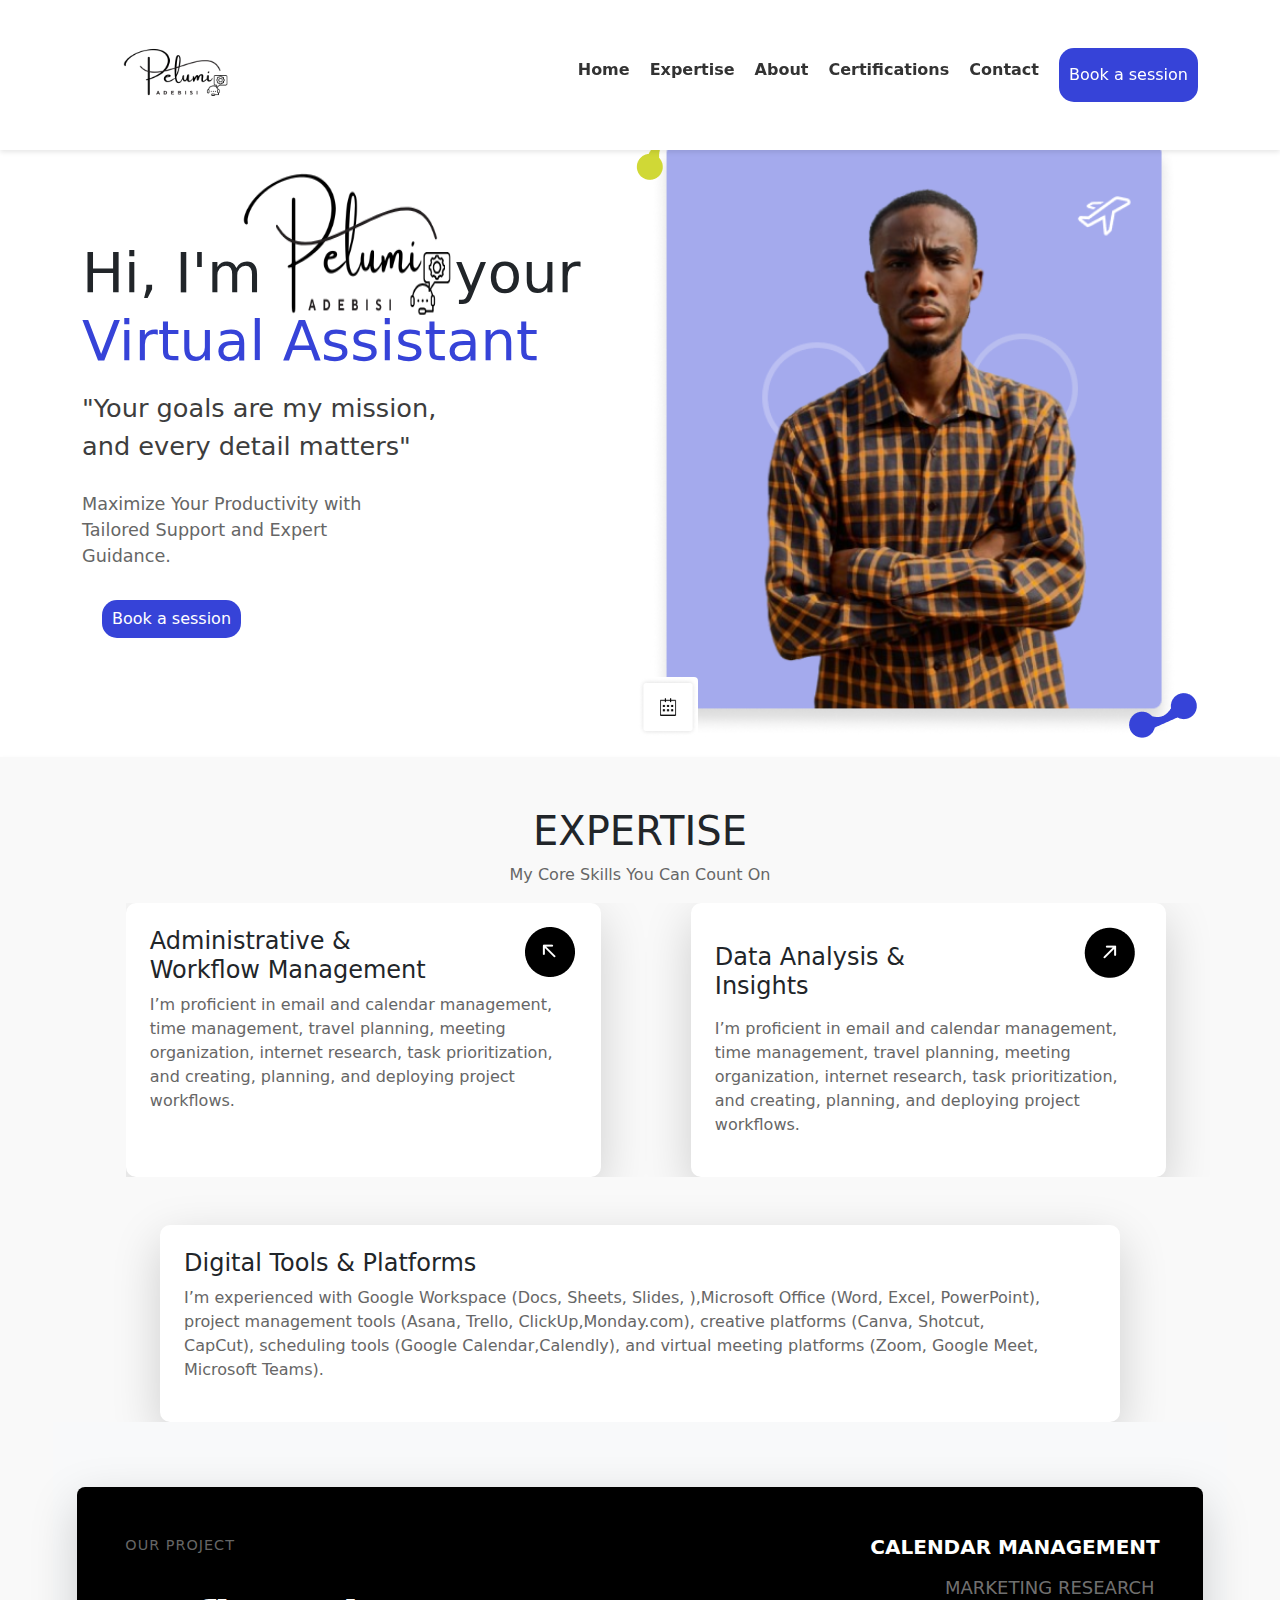
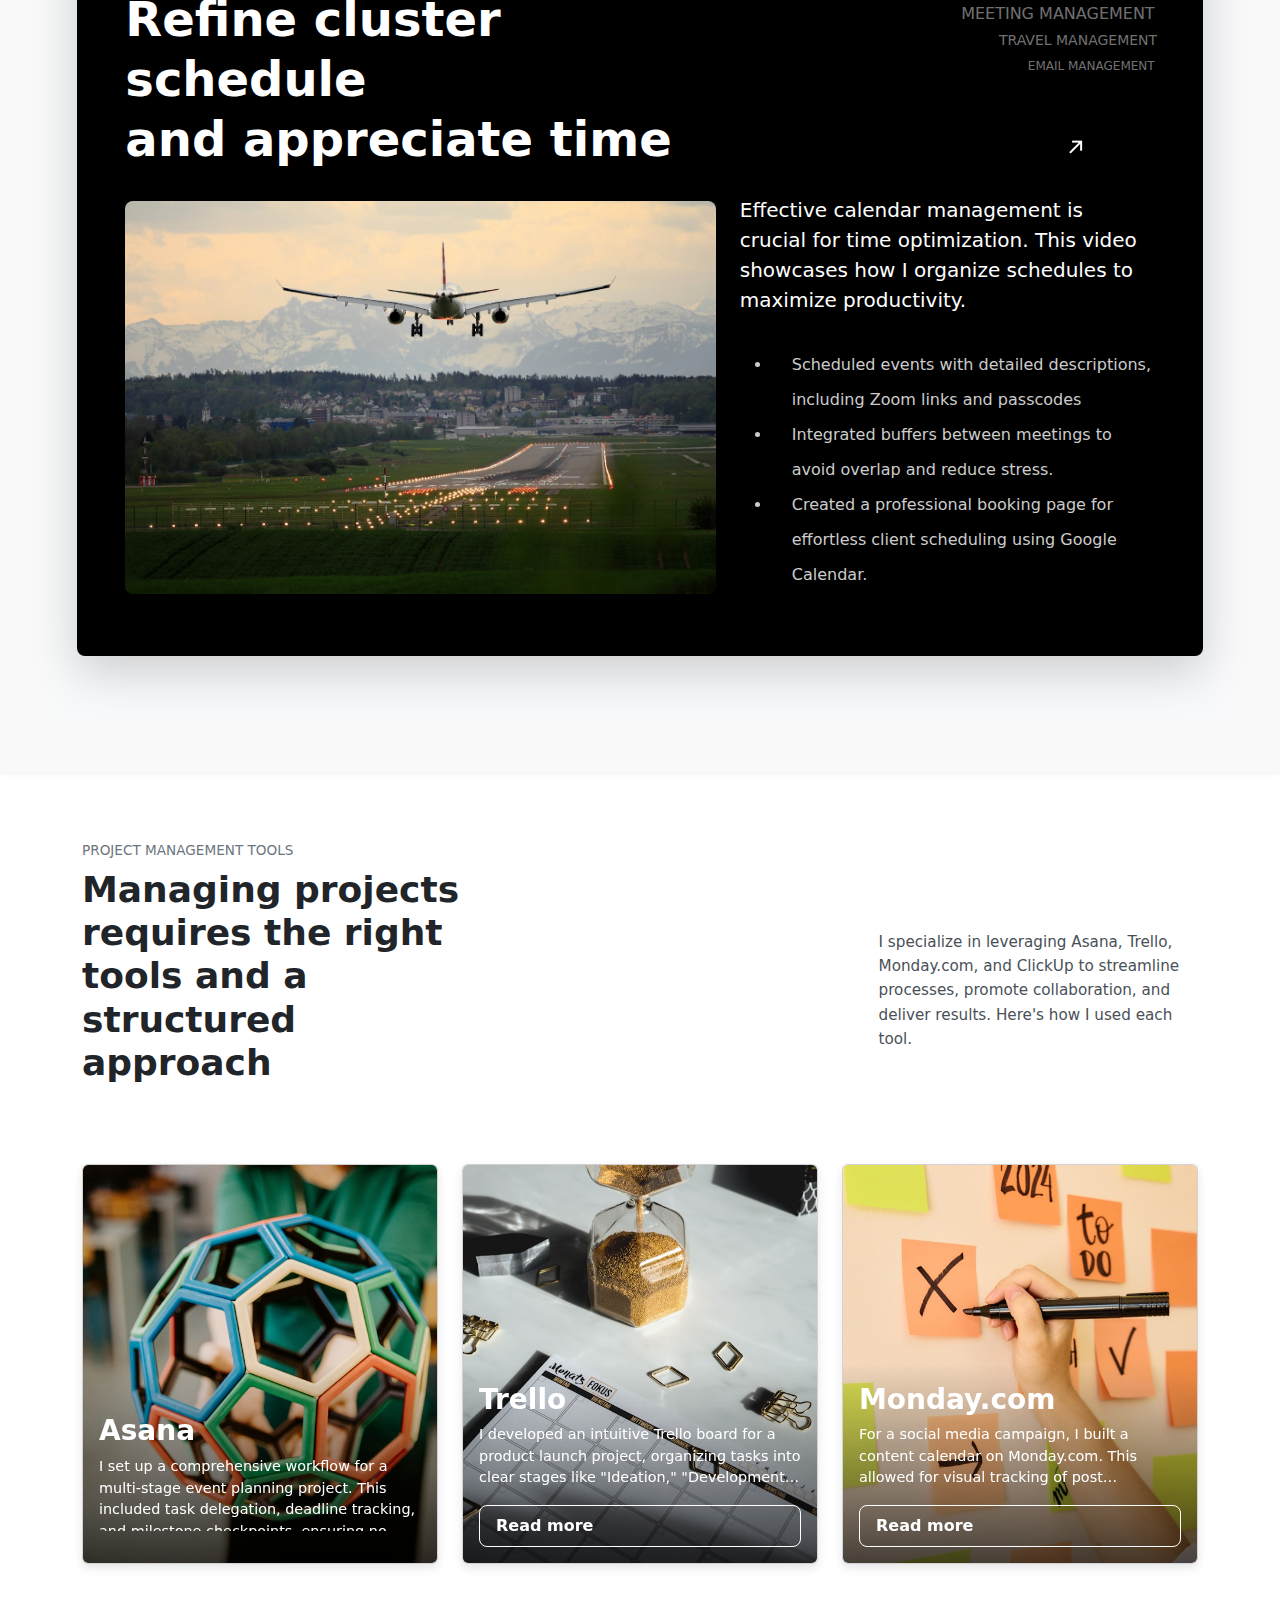
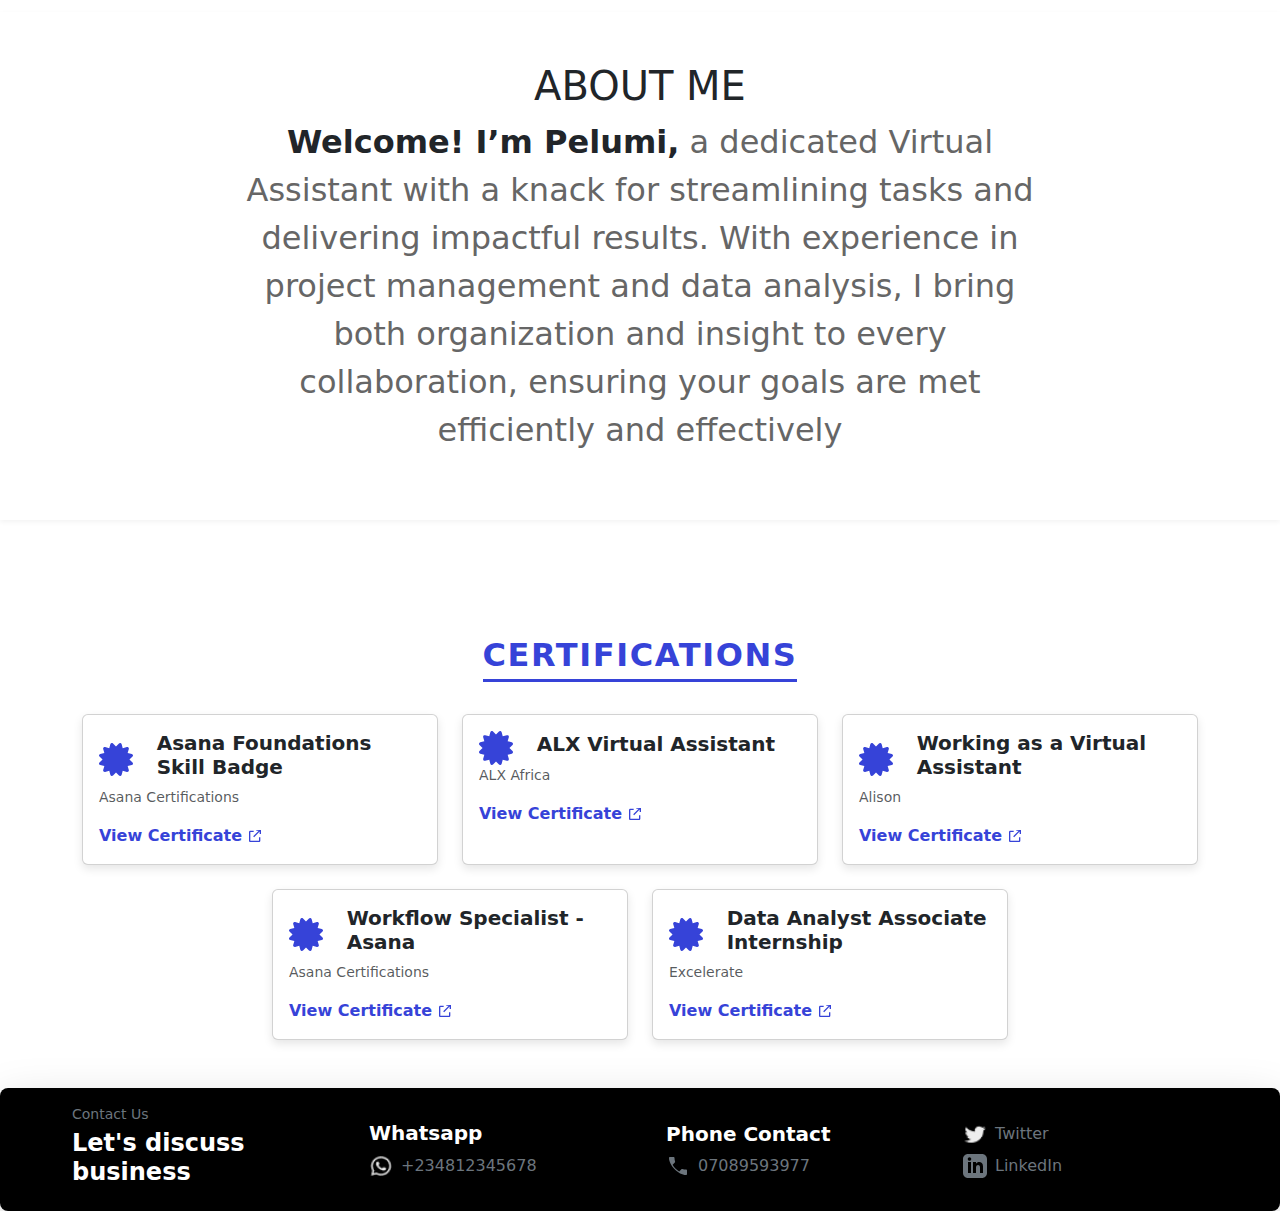
<file: index.html>
<!DOCTYPE html>
<html lang="en">
<head>
    <meta charset="UTF-8">
    <meta name="viewport" content="width=device-width, initial-scale=1.0">
    <title>Pelumi Adebisi - Virtual Assistant</title>
    <link rel="stylesheet" href="style.css">
    <link rel="shortcut icon" href="favicon.png" type="image/x-icon">
    <link href="https://cdn.jsdelivr.net/npm/bootstrap@5.3.3/dist/css/bootstrap.min.css" rel="stylesheet" integrity="sha384-QWTKZyjpPEjISv5WaRU9OFeRpok6YctnYmDr5pNlyT2bRjXh0JMhjY6hW+ALEwIH" crossorigin="anonymous">
    <!-- <link rel="stylesheet" href="bootstrap-5.1.3-dist/bootstrap-5.1.3-dist/css/bootstrap.css"> -->
    <link href="https://fonts.googleapis.com/css2?family=Inter:wght@600;700&display=swap" rel="stylesheet">
</head>
<body>
    <header>
        <div class="container">
            <div class="logo">
                <img src="logo.png" alt="Pelumi Adebisi Logo" >
            </div>
            <button class="menu-toggle" aria-label="Toggle Navigation">
                <span class="hamburger-icon"></span>
                <span class="hamburger-icon"></span>
                <span class="hamburger-icon"></span>
            </button>

            <div class="nav-container">
                <nav class="text-dark">
                    <ul class="">
                        <li><a href="#home">Home</a></li>
                        <li><a href="#expertise">Expertise</a></li>
                        <li><a href="#about">About</a></li>
                        <li><a href="#certification">Certifications</a></li>
                        <li><a href="#contact">Contact</a></li>
                        <button class="book-session-btn">Book a session</button>
                    </ul>
                </nav>
            </div>
        </div>
    </header>

    <main>
        <section id="home" class="hero-section d-flex">
            <div class="container">
                <div class="hero-content">
                    <h1>Hi, I'm <img src="logo.png" alt="Pelumi Adebisi">your <span id="virtual_A" style="color:#3643d8;">Virtual Assistant</span></h1>
                    <p class="tagline">"Your goals are my mission, and every detail matters"</p>
                    <p >Maximize Your Productivity with Tailored Support and Expert Guidance.</p>
                    <button class="book-session-btn" >Book a session</button>
                </div>
            
                <div class="hero-image-container">
                    <img src="Frame 3.png" alt="Pelumi Adebisi">
                    
                    <div class="shadow-md icon-calendar">
                        <img src="Frame 7.png" alt="Calendar Icon">
                    </div>
                    <div class="union union-yellow">
                        <img src="Union.png" alt="Decorative element">
                    </div>
                    <div class="union union-blue">
                        <img src="Union (1).png" alt="Decorative element">
                    </div>
                </div>
            </div>
        </section>

        <section id="expertise" class="section-placeholder">
            <div class="container">
                <div class="text-center">
                    <h2>EXPERTISE</h2>
                    <p>My Core Skills You Can Count On</p>
                </div>

                <div class="row mb-5" id="container-un-div">
                    <div class="col-lg-5 p-4 col-md-5 col-sm-10 bg-white shadow-lg" id="divAdmin">
                        <span class="row">
                            <span class="col-8">
                                <h4 class="w-100">Administrative & Workflow Management</h4>
                            </span>
                            <span class="col-4 w-25 span-img">
                                <img src="Group 1.png" alt="">
                            </span>
                        </span>
                        <p>
                            I’m proficient in email and calendar management,
                            time management, travel planning, meeting
                            organization, internet research, task prioritization,
                            and creating, planning, and deploying project workflows.
                        </p>
                    </div>

                    <div class="col-lg-5 p-4 col-md-5 col-sm-10 bg-white shadow-lg" id="divAdmin">
                        <span class="row">
                            <span class="col-8">
                                <h4 class="pt-3">Data Analysis & Insights</h4>
                            </span>
                            <span class="col-4 w-25 span-img1">
                                <img src="Group 2.png" alt="">
                            </span>
                        </span>
                        <p class="pt-2">
                            I’m proficient in email and calendar management,
                            time management, travel planning, meeting
                            organization, internet research, task prioritization,
                            and creating, planning, and deploying project workflows.
                        </p>
                    </div>
                </div>
            </div>



            <div class="col-lg-9 p-4 col-md-10 col-sm-12 bg-white shadow-lg mx-auto" id="divAdmin">
                <span>
                    <span class="col-8">
                        <h4 class="w-100">Digital Tools & Platforms</h4>
                    </span>
                    
                    <span class="col-4 w-25 span-img2">
                        <img src="Group 2.png" alt="">
                    </span>
                </span>
                <p style="width: 96%;">
                    I’m experienced with Google Workspace (Docs, Sheets, Slides, ),Microsoft Office (Word, Excel, PowerPoint), project management tools (Asana, Trello, ClickUp,Monday.com), creative platforms (Canva, Shotcut, CapCut), scheduling tools (Google Calendar,Calendly), and virtual meeting platforms (Zoom, Google Meet, Microsoft Teams).
                </p>
            </div>

            <div class="col-lg-11 mx-auto bg-light d-flex justify-content-center align-items-center min-vh-100 p-4">
                <div class="slide-container text-white rounded-3 shadow-lg p-4 p-md-5">
                    <div class="row g-4">
                        <div class="col-12 col-lg-7 d-flex flex-column gap-3">
                            <p class="section-tag">Our Project</p>
                            <h3 class="display-5 lh-sm mb-3 fw-semibold">Refine cluster schedule <br> and appreciate time</h3>
                            <div class="image-wrapper">
                                <img src="plane.jpg" alt="Airplane landing on runway" class="img-fluid rounded-3">
                            </div>
                        </div>
            
                        
                        <div id="calendarDiv" class="col-12 col-lg-5 d-flex flex-column gap-3">
                            <h2 id="calendar" class="text-uppercase fw-semibold fs-5 mb-2">CALENDAR MANAGEMENT</h2><br class="breakCal">
                            <ul class="list-unstyled management-list">
                                <li class="li1">MARKETING RESEARCH</li><br>
                                <li class="li2">MEETING MANAGEMENT</li><br>
                                <li class="li3">TRAVEL MANAGEMENT</li><br>
                                <li class="li4">EMAIL MANAGEMENT</li>
                            </ul>
            
                            <p class="fs-5 lh-base w-5">
                                Effective calendar management is crucial for time optimization. This video showcases how I organize schedules to maximize productivity.
                            </p>
                            <ul class="detail-list">
                                <li>Scheduled events with detailed descriptions, including Zoom links and passcodes</li>
                                <li>Integrated buffers between meetings to avoid overlap and reduce stress.</li>
                                <li>Created a professional booking page for effortless client scheduling using Google Calendar.</li>
                            </ul>
                        </div>
                    </div>
                </div>
            </div>

        </section>

        <!-- Promject Management tools -->
        <div class="container py-5">
            <div class="row mb-5">
                <div class="col-12 col-lg-6 mb-4 mb-lg-0">
                    <p class="section-heading-sub text-uppercase">Project Management Tools</p>
                    <h1 class="section-heading-main">Managing projects requires the right tools and a structured approach</h1>
                </div>
                <div id="intro-text-div" class="col-12 col-lg-6 d-flex align-items-center">
                    <p class="intro-text">I specialize in leveraging Asana, Trello, Monday.com, and ClickUp to streamline processes, promote collaboration, and deliver results. Here's how I used each tool.</p>
                </div>
            </div>
    
            <div class="row row-cols-1 row-cols-md-2 row-cols-lg-3 g-4 justify-content-center">
                <!-- Asana Card -->
                <div class="col">
                    <div class="card card-custom h-100">
                        <img src="asana.jpg" class="card-img" alt="Asana Project Management">
                        <div class="card-img-overlay">
                            <h5 class="card-title-tool">Asana</h5>
                            <p class="card-text-description" style="-webkit-line-clamp: 8; ">I set up a comprehensive workflow for a multi-stage event planning project. This included task delegation, deadline tracking, and milestone checkpoints, ensuring no detail was overlooked. Using Asana's timeline view and automation features, I helped the team meet deadlines while minimizing manual follow-ups.</p>
                            
                        </div>
                    </div>
                </div>
    
                <!-- Trello Card -->
                <div class="col">
                    <div class="card card-custom h-100">
                        <img src="trello.jpg" class="card-img" alt="Trello Project Management">
                        <div class="card-img-overlay">
                            <h5 class="card-title-tool">Trello</h5>
                            <p class="card-text-description">I developed an intuitive Trello board for a product launch project, organizing tasks into clear stages like "Ideation," "Development," "Testing," and "Launch." The drag-and-drop interface and customizable cards allowed for agile adjustments and transparent progress tracking for the entire team.</p>
                            <button type="button" class="read-more-btn" data-bs-toggle="modal" data-bs-target="#trelloModal">
                                Read more
                            </button>
                        </div>
                    </div>
                </div>
    
                <!-- Monday.com Card -->
                <div class="col">
                    <div class="card card-custom h-100">
                        <img src="monday.jpg" class="card-img" alt="Monday.com Project Management">
                        <div class="card-img-overlay">
                            <h5 class="card-title-tool">Monday.com</h5>
                            <p class="card-text-description">For a social media campaign, I built a content calendar on Monday.com. This allowed for visual tracking of post schedules, content creation status, and performance metrics. The platform's automation features helped in notifying team members about upcoming deadlines and approvals.</p>
                            <button type="button" class="read-more-btn" data-bs-toggle="modal" data-bs-target="#mondayModal">
                                Read more
                            </button>
                        </div>
                    </div>
                </div>
            </div>
        </div>
    
        <!-- Modals for More Info -->
        <!-- Trello Modal -->
        <div class="modal fade" id="trelloModal" tabindex="-1" aria-labelledby="trelloModalLabel" aria-hidden="true">
            <div class="modal-dialog modal-dialog-centered modal-lg">
                <div class="modal-content">
                    <div class="modal-header">
                        <h5 class="modal-title" id="trelloModalLabel">Trello</h5>
                        <button type="button" class="btn-close" data-bs-dismiss="modal" aria-label="Close"></button>
                    </div>
                    <div class="modal-body p-5">
                        <!-- Carousel for images -->
                        <div id="trelloCarousel" class="carousel slide modal-image-carousel" data-bs-interval="false">
                            <div class="carousel-inner">
                                <div class="carousel-item active">
                                    <img src="images/trello1.png" class="d-block w-100" alt="Trello Image 1">
                                </div>
                                <div class="carousel-item">
                                    <img src="images/trello2.png" class="d-block w-100" alt="Trello Image 2">
                                </div>
                            </div>
                            <button class="carousel-control-prev" type="button" data-bs-target="#trelloCarousel" data-bs-slide="prev">
                                <span class="carousel-control-prev-icon" aria-hidden="true"></span>
                                <span class="visually-hidden">Previous</span>
                            </button>
                            <button class="carousel-control-next" type="button" data-bs-target="#trelloCarousel" data-bs-slide="next">
                                <span class="carousel-control-next-icon" aria-hidden="true"></span>
                                <span class="visually-hidden">Next</span>
                            </button>
                        </div>
                        <!-- Carousel Controls -->
                        <div class="carousel-image-controls mt-3">
                            <button class="btn btn-prev" data-bs-target="#trelloCarousel" data-bs-slide="prev">
                                Prev
                            </button>
                            <span class="page-info" id="trelloPageInfo">1 of 2</span>
                            <button class="btn btn-next" data-bs-target="#trelloCarousel" data-bs-slide="next">
                                Next
                            </button>
                        </div>
    
                        <p class="mt-4">I developed an intuitive board for a product launch project, creating clear task lists like "To Do," "In Progress," and "Done." Each card included due dates, checklists, and attachments, facilitating communication and real-time updates. Trello's integrations streamlined communication across platforms, ensuring the team stayed aligned at every step..</p>
                    </div>
                </div>
            </div>
        </div>
    
        <!-- Monday.com Modal -->
        <div class="modal fade" id="mondayModal" tabindex="-1" aria-labelledby="mondayModalLabel" aria-hidden="true">
            <div class="modal-dialog modal-dialog-centered modal-lg">
                <div class="modal-content">
                    <div class="modal-header">
                        <h5 class="modal-title" id="mondayModalLabel">Monday.com</h5>
                        <button type="button" class="btn-close" data-bs-dismiss="modal" aria-label="Close"></button>
                    </div>
                    <div class="modal-body p-5">
                        <!-- Carousel for images -->
                        <div id="mondayCarousel" class="carousel slide modal-image-carousel" data-bs-interval="false">
                            <div class="carousel-inner">
                                <div class="carousel-item active">
                                    <img src="images/monday1.png" class="d-block w-100" alt="Monday.com Image 1">
                                </div>
                                <div class="carousel-item">
                                    <img src="images/monday2.png" class="d-block w-100" alt="Monday.com Image 2">
                                </div>
                            </div>
                            <button class="carousel-control-prev" type="button" data-bs-target="#mondayCarousel" data-bs-slide="prev">
                                <span class="carousel-control-prev-icon" aria-hidden="true"></span>
                                <span class="visually-hidden">Previous</span>
                            </button>
                            <button class="carousel-control-next" type="button" data-bs-target="#mondayCarousel" data-bs-slide="next">
                                
                                <span class="visually-hidden">Next</span>
                            </button>
                        </div>
                        <!-- Carousel Controls -->
                        <div class="carousel-image-controls mt-3">
                            <button class="btn btn-prev" data-bs-target="#mondayCarousel" data-bs-slide="prev">
                                Prev
                            </button>
                            <span class="page-info" id="mondayPageInfo">1 of 2</span>
                            <button class="btn btn-next" data-bs-target="#mondayCarousel" data-bs-slide="next">
                                Next
                            </button>
                        </div>
    
                        <p class="mt-4">For a social media campaign, I built a content calendar on Monday.com with automated status updates to track approvals, publishing schedules, and analytics. Custom views and dashboards provided the client with a clear overview of progress, helping us to stay ahead of deadlines and address bottlenecks efficiently</p>
                    </div>
                </div>
            </div>
        </div>
    

        <section id="about" class="section-placeholder">
            <div class="container">
                <div class="about-me text-center">
                    <h2 class="text-center">ABOUT ME</h2>
                    <p class="text-center mx-auto fs-2 "><b class="text-dark">Welcome! I’m Pelumi,</b> a dedicated Virtual Assistant with a knack for streamlining tasks and delivering impactful results. With experience in project management and data analysis, I bring both organization and insight to every collaboration, ensuring your goals are met efficiently and effectively</p>
                </div>
            </div>

        </section>

        <!-- Certification -->
        <section class="container py-5" id="certification">
            <h2 class="text-center section-heading text-uppercase text-purple-main">
                <span class="border-bottom-purple">Certifications</span>
            </h2>
    
            <div class="row row-cols-1 row-cols-md-2 row-cols-lg-3 g-4 justify-content-center">
                <!-- Certification Card 1: Asana Foundations Skill Badge -->
                <div class="col">
                    <div class="card h-100">
                        <div class="card-body">
                            <span class="row align-items-center">
                                <span class="col-2"><img src="certificate-solid.svg" alt="" width="100%" style="color: #3643d8;"></span>
                                <span class="col-10"><h5 class="card-title fw-bold">Asana Foundations Skill Badge</h5></span>
                            </span>
                            <p class="card-text text-muted small">Asana Certifications</p>
                            <a href="https://certifications.asana.com/822b6353-3953-4f03-835a-e4f1b1d866e0#acc.0OelF6o9" target="_blank" class="view-certificate-link">
                                View Certificate
                                <svg class="external-link-icon" xmlns="http://www.w3.org/2000/svg" viewBox="0 0 24 24">
                                    <path d="M10 6V4H5C3.895 4 3 4.895 3 6V19C3 20.105 3.895 21 5 21H18C19.105 21 20 20.105 20 19V14H18V19H5V6H10ZM21 3V9H19L19 5.414L10.707 13.707L9.293 12.293L17.586 4H14V3H21Z"/>
                                </svg>
                            </a>
                        </div>
                    </div>
                </div>
    
                <!-- Certification Card 2: ALX Virtual Assistant -->
                <div class="col">
                    <div class="card h-100">
                        <div class="card-body">
                            <span class="row align-items-center">
                                <span class="col-2"><img src="certificate-solid.svg" alt="" width="100%" style="color: #3643d8;"></span>
                                <span class="col-10"><h5 class="card-title fw-bold">ALX Virtual Assistant</h5></span>
                            </span>
                            <p class="card-text text-muted small">ALX Africa</p>
                            <a href="https://savanna.alxafrica.com/certificates/nBmyGZzMHL" target="_blank" class="view-certificate-link">
                                View Certificate
                                <svg class="external-link-icon" xmlns="http://www.w3.org/2000/svg" viewBox="0 0 24 24">
                                    <path d="M10 6V4H5C3.895 4 3 4.895 3 6V19C3 20.105 3.895 21 5 21H18C19.105 21 20 20.105 20 19V14H18V19H5V6H10ZM21 3V9H19L19 5.414L10.707 13.707L9.293 12.293L17.586 4H14V3H21Z"/>
                                </svg>
                            </a>
                        </div>
                    </div>
                </div>
    
                <!-- Certification Card 3: Working as a Virtual Assistant -->
                <div class="col">
                    <div class="card h-100">
                        <div class="card-body">
                            <span class="row align-items-center">
                                <span class="col-2"><img src="certificate-solid.svg" alt="" width="100%" style="color: #3643d8;"></span>
                                <span class="col-10"><h5 class="card-title fw-bold">Working as a Virtual Assistant</h5></span>
                            </span>
                            <p class="card-text text-muted small">Alison</p>
                            <a href="https://alison.com/certification/check/1d6842969d" target="_blank" class="view-certificate-link">
                                View Certificate
                                <svg class="external-link-icon" xmlns="http://www.w3.org/2000/svg" viewBox="0 0 24 24">
                                    <path d="M10 6V4H5C3.895 4 3 4.895 3 6V19C3 20.105 3.895 21 5 21H18C19.105 21 20 20.105 20 19V14H18V19H5V6H10ZM21 3V9H19L19 5.414L10.707 13.707L9.293 12.293L17.586 4H14V3H21Z"/>
                                </svg>
                            </a>
                        </div>
                    </div>
                </div>
    
                <!-- Certification Card 4: Workflow Specialist - Asana -->
                <div class="col">
                    <div class="card h-100">
                        <div class="card-body">
                            <span class="row align-items-center">
                                <span class="col-2"><img src="certificate-solid.svg" alt="" width="100%" style="color: #3643d8;"></span>
                                <span class="col-10"><h5 class="card-title fw-bold">Workflow Specialist - Asana</h5></span>
                            </span>
                            <p class="card-text text-muted small">Asana Certifications</p>
                            <a href="https://certifications.asana.com/ab5729fa-a4cb-45bf-8f9e-0769047561ec#acc.5vWURgkT" target="_blank" class="view-certificate-link">
                                View Certificate
                                <svg class="external-link-icon" xmlns="http://www.w3.org/2000/svg" viewBox="0 0 24 24">
                                    <path d="M10 6V4H5C3.895 4 3 4.895 3 6V19C3 20.105 3.895 21 5 21H18C19.105 21 20 20.105 20 19V14H18V19H5V6H10ZM21 3V9H19L19 5.414L10.707 13.707L9.293 12.293L17.586 4H14V3H21Z"/>
                                </svg>
                            </a>
                        </div>
                    </div>
                </div>
    
                <!-- Certification Card 5: Data Analyst Associate Internship -->
                <div class="col">
                    <div class="card h-100">
                        <div class="card-body">
                            <span class="row align-items-center">
                                <span class="col-2"><img src="certificate-solid.svg" alt="" width="100%" style="color: #3643d8;"></span>
                                <span class="col-10"><h5 class="card-title fw-bold">Data Analyst Associate Internship</h5></span>
                            </span>
                            <p class="card-text text-muted small">Excelerate</p>
                            <a href="https://drive.google.com/file/d/1VgQ2exiP7XkCKCNBUmpw9yXk3SIDEG4m/view" target="_blank" class="view-certificate-link">
                                View Certificate
                                <svg class="external-link-icon" xmlns="http://www.w3.org/2000/svg" viewBox="0 0 24 24">
                                    <path d="M10 6V4H5C3.895 4 3 4.895 3 6V19C3 20.105 3.895 21 5 21H18C19.105 21 20 20.105 20 19V14H18V19H5V6H10ZM21 3V9H19L19 5.414L10.707 13.707L9.293 12.293L17.586 4H14V3H21Z"/>
                                </svg>
                            </a>
                        </div>
                    </div>
                </div>
            </div>
        </section>
    
    </main>

    <footer id="contact" class=" col-12 w-100 mx-auto">
        <div class="w-100 col-12 bg-black text-white p-md-4 py-md-3 rounded-3 shadow-lg my-auto">
            <div class="row g-4 g-md-1 ps-5">
                <!-- Contact Us section -->
                <div class="col-12  col-md-3 d-flex pe-3 flex-column justify-content-center">
                    <span class="text-secondary small mb-1">Contact Us</span>
                    <h2 class="fs-4 fw-bold">Let's discuss business</h2>
                </div>
    
                <!-- WhatsApp section -->
                <div class="col-12 col-md-3 d-flex flex-column justify-content-center">
                    <h3 class="fs-5 fw-semibold mb-2">Whatsapp</h3>
                    <div class="d-flex align-items-center">
                        <!-- WhatsApp icon -->
                        <a href="https://wa.me/+234812345678" style="text-decoration: none;"><img src="ic_baseline-whatsapp.png" alt="WhatsApp Icon" class="icon1"></a>
                        <span class="text-secondary"><a href="https://wa.me/+234812345678" class="text-secondary" style="text-decoration: none;">+234812345678</span></a>
                        
                    </div>
                </div>
    
                <!-- Phone Contact section -->
                <div class="col-12 col-md-3 d-flex flex-column justify-content-center">
                    <h3 class="fs-5 fw-semibold mb-2">Phone Contact</h3>
                    <div class="d-flex align-items-center">
                        <svg class="icon1 text-secondary" fill="currentColor" viewBox="0 0 24 24" xmlns="http://www.w3.org/2000/svg">
                            <path d="M6.62 10.79c1.44 2.83 3.76 5.14 6.59 6.59l2.2-2.2c.27-.27.67-.36 1.02-.24 1.12.37 2.33.57 3.57.57.55 0 1 .45 1 1v3.5c0 .55-.45 1-1 1C12.59 21 3 11.41 3 4c0-.55.45-1 1-1h3.5c.55 0 1 .45 1 1 0 1.25.2 2.46.57 3.57.12.35.03.75-.24 1.02l-2.2 2.2z"/>
                        </svg>
                        <span class="text-secondary">07089593977</span>
                    </div>
                </div>
    
                <!-- Social Media section -->
                <div class="col-12 col-md-3 d-flex flex-column justify-content-center">
                    <div class="d-flex flex-column">

                        <!-- Twitter -->
                        <div class="d-flex align-items-center mb-2">
                            <img src="mdi_twitter.png" alt="Twitter Icon" class="icon1">
                            <span class="text-secondary">Twitter</span>
                        </div>
                        <!-- LinkedIn -->
                        <div class="d-flex align-items-center">
                            <svg class="icon1 text-secondary" fill="currentColor" viewBox="0 0 24 24" xmlns="http://www.w3.org/2000/svg">
                                <path d="M19 0h-14c-2.761 0-5 2.239-5 5v14c0 2.761 2.239 5 5 5h14c2.762 0 5-2.239 5-5v-14c0-2.761-2.238-5-5-5zm-11 19h-3v-11h3v11zm-1.5-12.268c-.966 0-1.75-.79-1.75-1.764s.784-1.764 1.75-1.764 1.75.79 1.75 1.764-.783 1.764-1.75 1.764zm13.5 12.268h-3v-5.604c0-3.368-4-3.113-4 0v5.604h-3v-11h3v1.765c1.396-2.586 7-2.777 7 2.476v6.759z"/>
                            </svg>
                            <span class="text-secondary">LinkedIn</span>
                        </div>
                    </div>
                </div>
            </div>
        </div>
    </footer>

    <script src="script.js"></script>
    <script src="https://cdn.jsdelivr.net/npm/bootstrap@5.3.0/dist/js/bootstrap.bundle.min.js"></script>
</body>
</html>
</file>
<file: style.css>
/* Basic Resets and Body Styling */
body {
    margin: 0;
    font-family: Arial, sans-serif;
    line-height: 1.6;
    color: #333;
    overflow-x: hidden;
    background-color: #f4f4f4;
}

.container {
    width: 90%;
    max-width: 1200px;
    margin: 0 auto;
}

/* Header and Navigation */
header {
    background-color: #fff;
    padding: 10px 0;
    box-shadow: 0 2px 5px rgba(0, 0, 0, 0.1);
    position: fixed;
    width: 100%;
    z-index: 2;
}

header .container {
    display: flex;
    justify-content: space-between;
    align-items: center;
    margin: -25px auto;
}

.logo img {
    height: 20vh;
    /* Adjust as needed */
    padding: 0px;
}

/* --- Menu Toggle Button Styling --- */
.menu-toggle {
    display: none;
    /* Hidden by default, will be shown on small screens */
    background: none;
    border: none;
    cursor: pointer;
    padding: 10px;
    z-index: 1001;
    /* Ensure it's above other elements if needed */
}

.hamburger-icon {
    display: block;
    width: 25px;
    height: 3px;
    background-color: #333;
    margin: 5px 0;
    transition: all 0.3s ease;
}

/* --- Navigation Container Styling --- */
.nav-container {
    /* Initially hidden by default for small screens */
    display: none;
    flex-grow: 1;
    /* Allows it to take available space */
    justify-content: flex-end;
    /* Pushes nav to the right */
    align-items: center;
}

/* Style for when the menu is open */
.nav-container.active {
    display: flex;
    /* Show the menu */
    flex-direction: column;
    /* Stack items vertically when open on small screens */
    position: absolute;
    /* Position it relative to the header */
    top: 100%;
    /* Below the header */
    left: 0;
    width: 100%;
    background-color: #fff;
    box-shadow: 0 5px 10px rgba(0, 0, 0, 0.1);
    padding-bottom: 20px;
}


nav ul {
    list-style: none;
    margin: 0;
    padding: 0;
    display: flex;
    /* Flex for horizontal layout on larger screens */
    flex-direction: column;
    /* Default for mobile/toggled view */
    width: 100%;
    text-align: center;
}

nav ul li {
    margin: 10px 0;
    /* Adjust spacing for vertical menu */
}

nav ul li a {
    text-decoration: none;
    color: #333;
    font-weight: bold;
    transition: color 0.3s ease;
    display: block;
    /* Make link fill available space */
    padding: 10px 0;
}

nav ul li a:hover {
    color: #2533ce;
    /* Example hover color */
}

.book-session-btn {
    background-color: #3643d8;
    /* Blue color from the screenshot */
    color: white;
    padding: 7px 10px;
    border: none;
    border-radius: 15px;
    cursor: pointer;
    font-size: 16px;
    transition: background-color 0.3s ease;
    margin-top: 15px;
    /* Spacing for button in vertical menu */
}

.book-session-btn:hover {
    background-color: #4a4abf;
    /* Slightly darker blue on hover */
}


.hero-section {
    background-color: #fff;
    display: flex;
    align-items: center;
    min-height: 80vh;
    padding-top: 120px;
    overflow: hidden;
}

.hero-section .container {
    display: flex;
    align-items: center;
    gap: 20px;
}

.hero-content {
    flex: 1;

}

.hero-content h1 {
    font-size: 3.5em;
    margin-bottom: 15px;
    position: relative;
    align-items: center;
    flex-wrap: wrap;
    width: 100%;
}

.hero-content h1 img {
    height: 60vh;
    margin-left: -120px;
    margin-right: -65px;
    margin-top: -400px;
    margin-bottom: -350px;
    width: 360px;
    vertical-align: middle;
}



.hero-content .tagline {
    font-size: 1.6em;
    color: #3d3d3d;
    font-weight: 500;
    width: 76%;
    margin-bottom: 25px;
}

.hero-content p {
    font-size: 1.1em;
    width: 58%;
    color: #666;
    margin-bottom: 30px;
}

.text-overlay {
    position: relative;
    left: 50%;
}

.hero-image-container {
    flex: 1;
    position: relative;
    display: flex;
    justify-content: center;
    align-items: center;
    padding: 20px;
    border-radius: 15px;
}

.hero-image-container>img:first-child {
    width: 100%;
    height: auto;
    border-radius: 10px;
}


.icon-calendar {
    position: absolute;
    bottom: 20px;
    left: 8px;
    background-color: #fff;
    border-radius: 4px;
}

.icon-calendar img {
    width: 60px;
    height: 60px;
}

.union {
    position: absolute;
    width: 80px;
    height: auto;
}

.union-yellow {
    top: -1%;
    left: 1%;
}

.union-blue {
    bottom: 3%;
    right: -2%;
}

/* Section Placeholders (No changes from previous) */
.section-placeholder {
    overflow: hidden;
    padding: 50px 0;
    background-color: #fff;
    margin-bottom: 20px;
    box-shadow: 0 2px 5px rgba(0, 0, 0, 0.05);
}

.section-placeholder .container {
    align-items: center;
    gap: 17px;
    overflow: hidden;
}

#container-un-div {
    position: relative;
    left: 5%;
    gap: 90px;
    overflow: hidden;
}

#divAdmin {
    border: 1px;
    border-radius: 10px;
}

.span-img {
    position: absolute;
    left: 34%;
}

.span-img1 {
    position: absolute;
    right: -8%;
}

.span-img2 {
    position: absolute;
    right: -7%;
    bottom: -97%;
}

.section-placeholder:nth-of-type(even) {
    background-color: #f9f9f9;
}

.section-placeholder h2 {
    font-size: 2.5em;

}

.section-placeholder p {
    color: #666;
}

/* OUR PROJECT */
.slide-container {
    background-color: rgba(0, 0, 0, 1);
}

.section-tag {
    font-size: 0.9em;
    color: #aaaaaa;
    text-transform: uppercase;
    letter-spacing: 1px;
}

#calendarDiv p {
    margin-top: 100px;
    color: white;
}

#calendar {
    position: absolute;
    right: 9.4%;
}

.management-list {
    list-style-position: inside;
    line-height: 26px;
    margin: 0;
    padding: 0;
}

.management-list li {
    color: rgba(255, 255, 255, 0.45);
    float: right;
    margin: 0;
    padding: 0;
}


.management-list .li1 {
    font-size: 18px;
}

.management-list .li2 {
    font-size: 16px;
}

.management-list .li3 {
    font-size: 14px;
    position: absolute;
    right: 9.6%;
}

.management-list .li4 {
    font-size: 12px;
}

.detail-list li {
    padding-left: 20px;
    position: relative;
    color: #cccccc;
    font-size: 1em;
    line-height: 35px;
}

.description {
    font-size: 0.95em;
}


/* Project Management Tools */
.section-heading-sub {
    font-size: 0.85rem;
    color: #6c757d;
    margin-bottom: 0.5rem;
}

.section-heading-main {
    font-size: 2.25rem;
    font-weight: 700;
    line-height: 1.2;
    color: #212529;
    width: 75%;
    margin-bottom: 2rem;
}

#intro-text-div{
    position: absolute;
    left: 67.7%;
    
    padding-top: 90px;
}

.intro-text {
    font-size: 0.95rem;
    color: #495057;
    line-height: 1.6;
    width: 50%;
}

.card-custom {
    border: none;
    border-radius: 1rem; /* Rounded corners for cards */
    overflow: hidden; /* Ensures image respects border-radius */
    box-shadow: 0 4px 12px rgba(0, 0, 0, 0.1);
    transition: transform 0.2s ease-in-out;
    position: relative; /* For overlay positioning */
    min-height: 400px; /* Ensure consistent card height */
}

.card-custom:hover {
    transform: translateY(-5px);
}

.card-img-overlay {
    background: linear-gradient(to top, rgba(0, 0, 0, 0.7) 0%, rgba(0, 0, 0, 0) 50%);
    display: flex;
    flex-direction: column;
    justify-content: flex-end;
    padding: 1.5rem;
    color: white;
}

.card-title-tool {
    font-size: 1.75rem;
    font-weight: 700;
    margin-bottom: 0.5rem;
}

.card-text-description {
    font-size: 0.9rem;
    line-height: 1.5;
    margin-bottom: 1rem;
    max-height: 75px; /* Limit height for summary */
    overflow: hidden;
    text-overflow: ellipsis;
    display: -webkit-box;
    -webkit-line-clamp: 3; /* Show up to 3 lines */
    -webkit-box-orient: vertical;
}

.read-more-btn {
    background-color: transparent;
    border: 1px solid white;
    color: white;
    padding: 0.5rem 1rem;
    border-radius: 0.5rem;
    font-weight: 600;
    transition: background-color 0.3s ease, color 0.3s ease;
    display: inline-flex;
    align-items: center;
}

.read-more-btn:hover {
    background-color: white;
    color: #333;
}

.read-more-arrow {
    width: 16px;
    height: 16px;
    margin-left: 8px;
    filter: invert(1); /* Makes the arrow white */
}
.read-more-btn:hover .read-more-arrow {
    filter: invert(0); /* Makes the arrow dark on hover */
}

/* Adjustments for image sizing within cards to fill space */
.card-custom img {
    width: 100%;
    height: 100%;
    object-fit: cover; /* Ensures image covers the area without distortion */
    position: absolute;
    top: 0;
    left: 0;
    z-index: 1; /* Place image behind overlay */
}

.card-img-overlay {
    position: absolute;
    top: 0;
    left: 0;
    width: 100%;
    height: 100%;
    z-index: 2; /* Place overlay above image */
}

/* Modal specific styling */
.modal-content {
    border-radius: 1rem;
}
.modal-header {
    border-bottom: none;
    padding-bottom: 0;
}
.modal-title {
    font-weight: 700;
    color: #333;
}
.modal-body {
    color: #555;
}

/* Carousel image styling */
.modal-image-carousel .carousel-item img {
    width: 100%;
    height: 400px; /* Fixed height for carousel images */
    object-fit: contain; /* Ensures the whole image is visible */
    border-radius: 0.5rem;
    background-color: #f0f2f5; /* Light background for images */
}

/* Carousel control styling */
.modal-image-carousel .carousel-control-prev-icon,
.modal-image-carousel .carousel-control-next-icon {
    filter: invert(1); /* Make carousel arrows white */
}

.carousel-control-prev, .carousel-control-next {
    width: 5%; /* Make controls thinner */
}

.carousel-indicators button {
    background-color: #6c757d; /* Grey indicators */
}
.carousel-indicators .active {
    background-color: #333; /* Darker grey for active indicator */
}

.carousel-image-controls {
    display: flex;
    justify-content: center;
    align-items: center;
    margin-top: 1rem;
    gap: 1rem; /* Space between elements */
}

.carousel-image-controls .btn {
    background-color: #6c757d; /* Grey buttons */
    border: none;
    color: white;
    padding: 0.5rem 1.5rem;
    border-radius: 0.5rem;
    font-weight: 600;
    transition: background-color 0.3s ease;
    display: flex;
    align-items: center;
    justify-content: center;
}

.carousel-image-controls .btn:hover:not(.disabled) {
    background-color: #495057; /* Darker grey on hover */
}

.carousel-image-controls .btn.disabled {
    opacity: 0.5;
    cursor: not-allowed;
}

.carousel-image-controls img {
    width: 16px;
    height: 16px;
    filter: invert(1); /* White arrow icon */
}

.carousel-image-controls .page-info {
    font-size: 1rem;
    font-weight: 600;
}

.about-me p {
    width: 74%;
    font-weight: 500;
}

.icon1 {
    width: 24px;
    height: 24px;
    margin-right: 8px;
    display: inline-block;
    vertical-align: middle;
}



/* Custom purple color for accents */
:root {
    --purple-main: #3643d8;
    --purple-light: #3643d8;
}

.text-purple-main {
    color: var(--purple-main) !important;
}

.border-bottom-purple {
    border-bottom: 3px solid var(--purple-main);
    /* Thicker underline */
    display: inline-block;
    /* Ensures border only covers text width */
    padding-bottom: 5px;
    /* Space between text and line */
}

.card {
    border: none;
    /* Remove default card border */
    border-radius: 1rem;
    /* Rounded corners */
    box-shadow: 0 4px 10px rgba(0, 0, 0, 0.1);
    /* Soft shadow */
    transition: transform 0.2s ease-in-out;
}

.card:hover {
    transform: translateY(-5px);
    /* Slight lift on hover */
}

.certification-icon {
    width: 40px;
    /* Size of the star icon */
    height: 40px;
    color: var(--purple-main);
    /* Icon color */
    margin-bottom: 1rem;
    /* Space below icon */
}

.view-certificate-link {
    color: var(--purple-main);
    /* Link text color */
    font-weight: 600;
    text-decoration: none;
    /* No underline by default */
    display: inline-flex;
    align-items: center;
    transition: color 0.2s ease-in-out;
}

.view-certificate-link:hover {
    color: var(--purple-light);
    /* Lighter purple on hover */
    text-decoration: underline;
    /* Underline on hover */
}

.external-link-icon {
    width: 16px;
    height: 16px;
    margin-left: 5px;
    vertical-align: middle;
    fill: currentColor;
    /* Inherit color from parent link */
}

/* Adjustments for heading spacing */
.section-heading {
    margin-top: 3rem;
    margin-bottom: 2rem;
    font-weight: 700;
    /* Bold */
    letter-spacing: 0.05em;
    /* Spacing between letters */
}


@media (max-width: 900px) {
    #calendarDiv p {
        margin-top: 10px;
    }

    #calendar {
        position: relative;
        text-align: center;
    }

    .breakCal {
        display: none;
    }

    .management-list .li1,
    .management-list .li2,
    .management-list .li3,
    .management-list .li4 {
        font-size: 0.93em;
        float: left;
    }

    .management-list .li3 {
        left: 10.7%;
    }

    .section-heading-main {
        width: 100%;
        
    }

    #intro-text-div{
        position: relative;
        left: 0%;
        right: 0%;
        text-align: justify;
    }
    
    .intro-text {
        width: 100%;
        text-align: justify;
    }
}



/* --- Responsive Design with Menu Toggle Logic --- */
@media (max-width: 768px) {
    body {
        overflow-x: hidden;
    }

    header .container {
        flex-direction: row;
        /* Keep logo and toggle on one row */
        justify-content: space-between;
        /* Space them out */
    }

    .menu-toggle {
        display: block;
        /* Show the hamburger button on small screens */
    }

    .nav-container {
        display: none;
        /* Hide the nav-container by default on small screens */
        position: absolute;
        top: 100%;
        /* Position it right below the header */
        left: 0;
        width: 100%;
        background-color: #fff;
        box-shadow: 0 5px 10px rgba(0, 0, 0, 0.1);
        padding: 20px 0;
        box-sizing: border-box;
        /* Include padding in width */
        z-index: 999;
    }

    .nav-container.active {
        display: flex;
        /* Show the navigation when .active class is added */
        flex-direction: column;
        /* Stack items vertically */
        align-items: center;
        /* Center items horizontally */
    }

    nav ul {
        flex-direction: column;
        /* Stack list items vertically */
        width: 100%;
        text-align: center;
        margin-bottom: 20px;
    }

    nav ul li {
        margin: 10px 0;
    }

    .hero-section .container {
        flex-direction: column;
        text-align: center;
        margin-top: 100px;
    }

    .hero-content h1 {
        font-size: 2.5em;
    }

    .hero-content h1 img {
        height: 35vh;
    }

    .hero-image-container {
        width: 100%;
        margin-top: 40px;
    }

    .hero-image-container .profile-img {
        right: 50%;
        transform: translateX(50%);
        bottom: -20px;
    }

    .tagline,
    .hero-content p {
        margin: auto auto;
    }

    .union-yellow {
        top: -2%;
        left: -3%;
    }

    .span-img {
        position: absolute;
        left: 78%;
    }

    #container-un-div {
        position: relative;
        left: 0%;
        overflow: hidden;
        gap: 10px;
        ;
    }

    .span-img1 {
        position: absolute;
        right: -2%;
    }

    .span-img2 {
        bottom: -103%;
        right: -5%;
    }

}

@media (min-width: 769px) {

    /* Styles for larger screens: keep navigation visible */
    .menu-toggle {
        display: none;
        /* Hide toggle button on larger screens */
    }

    .nav-container {
        display: flex;
        /* Always show nav-container on larger screens */
        position: static;
        /* Remove absolute positioning */
        width: auto;
        box-shadow: none;
        padding: 0;
    }

    nav ul {
        flex-direction: row;
        /* Horizontal layout for list items */
        width: auto;
        margin-bottom: 0;
    }

    nav ul li {
        margin-left: 20px;
        margin-top: 0;
    }

    .book-session-btn {
        margin-top: 0;
        /* Remove top margin */
        margin-left: 20px;
        /* Add margin to separate from nav links */
    }
}

@media (max-width: 480px) {
    .hero-content h1 {
        font-size: 2em;
    }
}
</file>
